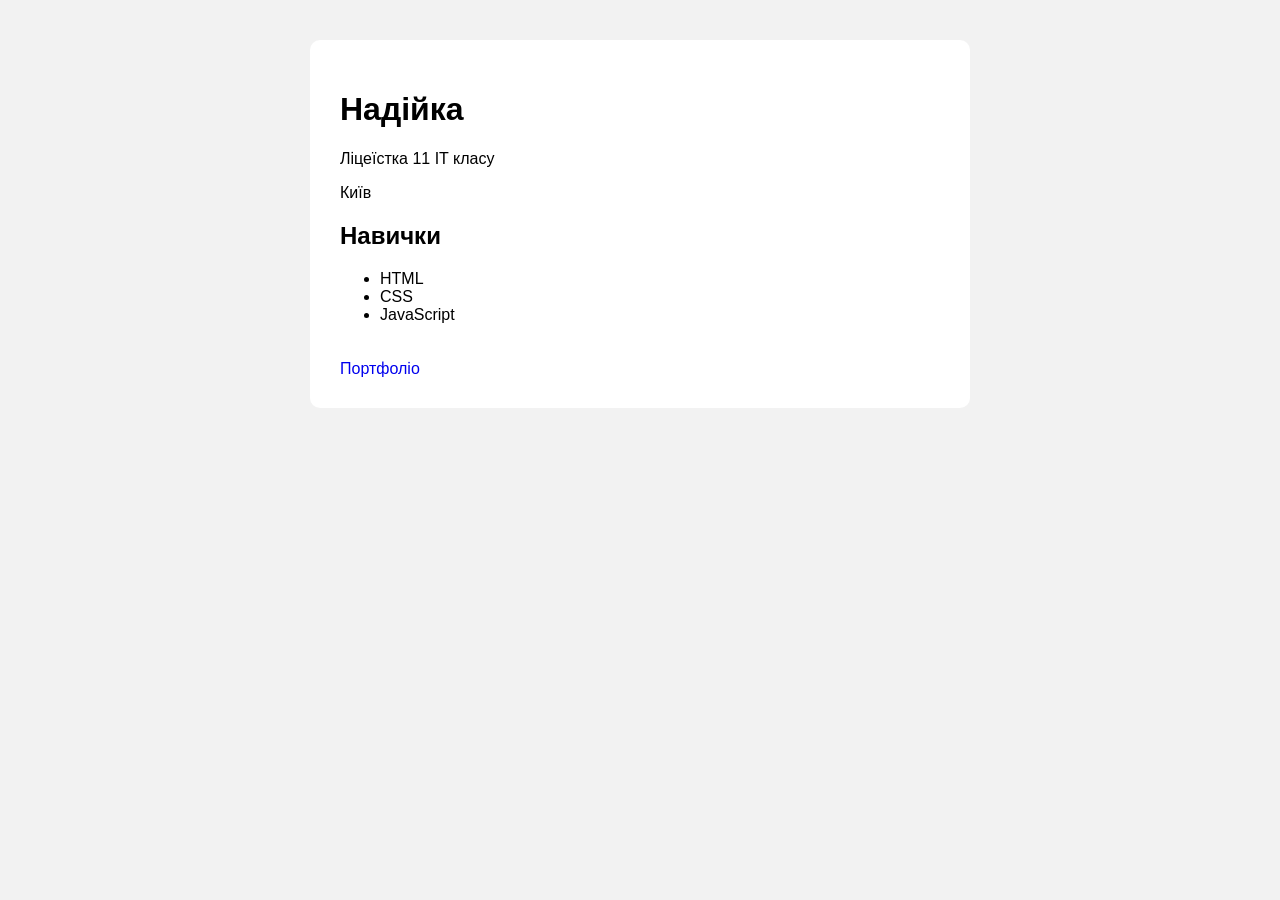
<file: pair13/index.html>
<!DOCTYPE html>
<html lang="en">
<head>
    <meta charset="UTF-8">
    <title>Title</title>
  <link rel="stylesheet" href="style.css">
</head>
<body>
<!--<h1>Надійка</h1>-->
<!--<p>Ліцеїстка 11 класу</p>-->
<!--<ul>-->
<!--  <li>HTML</li>-->
<!--  <li>CSS</li>-->
<!--  <li>JavaScript</li>-->
<!--</ul>-->

<main class="profile">
  <h1 id="profile-name">Ім'я учня</h1>
  <p class="profile-role">Інформація про ліцеїста</p>
  <p id="profile-city">Місто не вказано</p>
  <h2>Навички</h2>
  <ul id="skills-list">
    <li class="skill">Навичка 1</li>
    <li class="skill">Навичка 2</li>
    <li class="skill">Навичка 3</li>
  </ul>
  <a href="#" id="profile-link">Портфоліо</a>
</main>
<script src="script.js"></script>
</body>
</html>
</file>
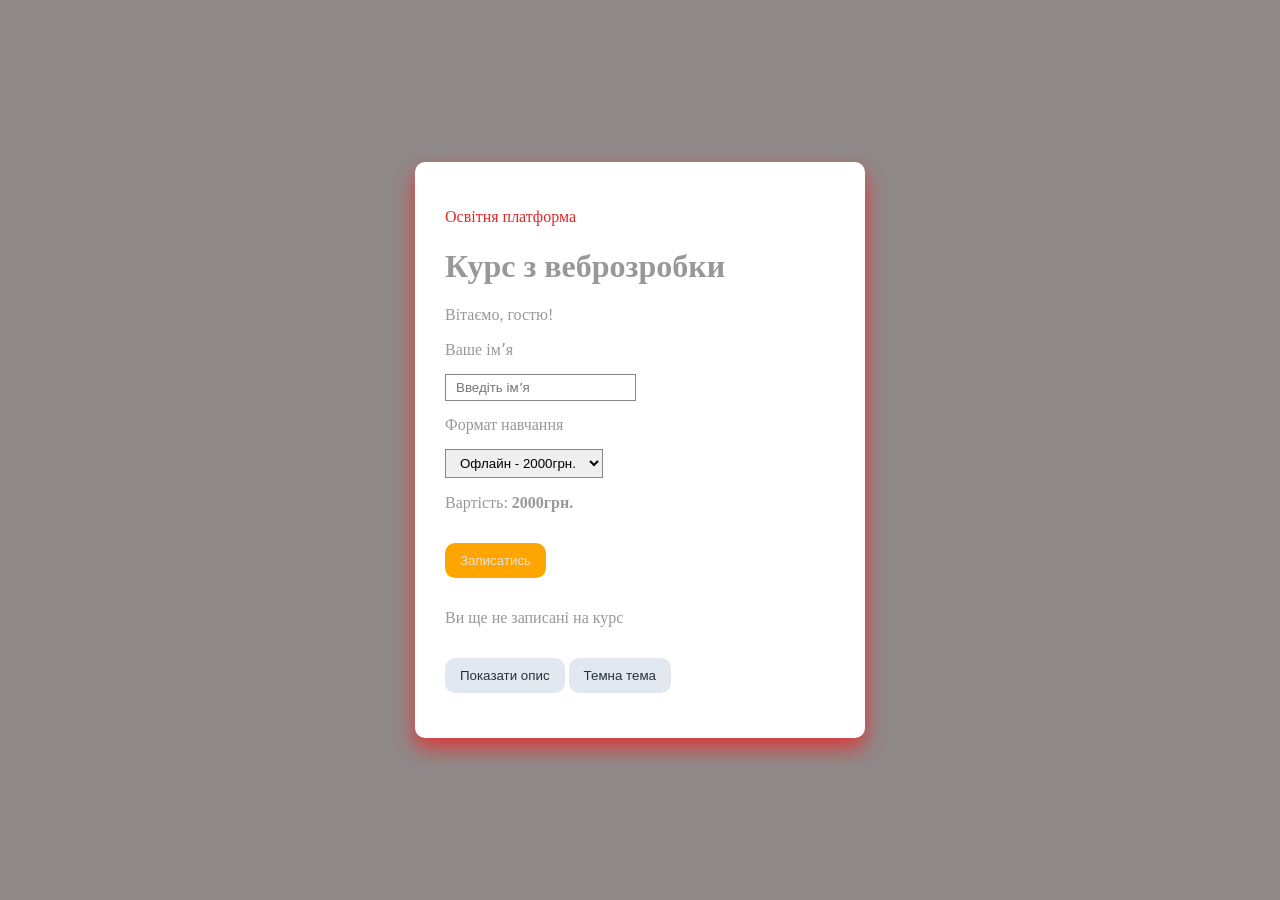
<file: pair14/index.html>
<!DOCTYPE html>
<html lang="en">
<head>
    <meta charset="UTF-8">
    <title>Title</title>
    <link rel="stylesheet" href="style.css">
</head>
<body>
<main class="course-card" id="card">
    <p class="tag">Освітня платформа</p>
    <h1>Курс з веброзробки</h1>
    <p id="welcome">Вітаємо, гостю!</p>

    <label for="studentsName">Ваше імʼя</label>
    <input id="studentsName" type="text" placeholder="Введіть імʼя">

    <label for="format">Формат навчання</label>
    <select id="format">
        <option value="2000">Офлайн - 2000грн.</option>
        <option value="1500">Онлайн - 1500грн.</option>
    </select>
    <p>Вартість: <strong id="price">2000грн.</strong></p>
    <button id="enrollBtn">Записатись</button>
    <p id="status">Ви ще не записані на курс</p>
    <button id = "detailBtn" class="secondary">Показати опис</button>
    <p class="hidden" id="details">Практичний курс з веброзробки</p>
    <button id ="themeBtn" class="secondary">Темна тема</button>
</main>
<script src = "script.js" defer></script>
</body>
</html>
</file>
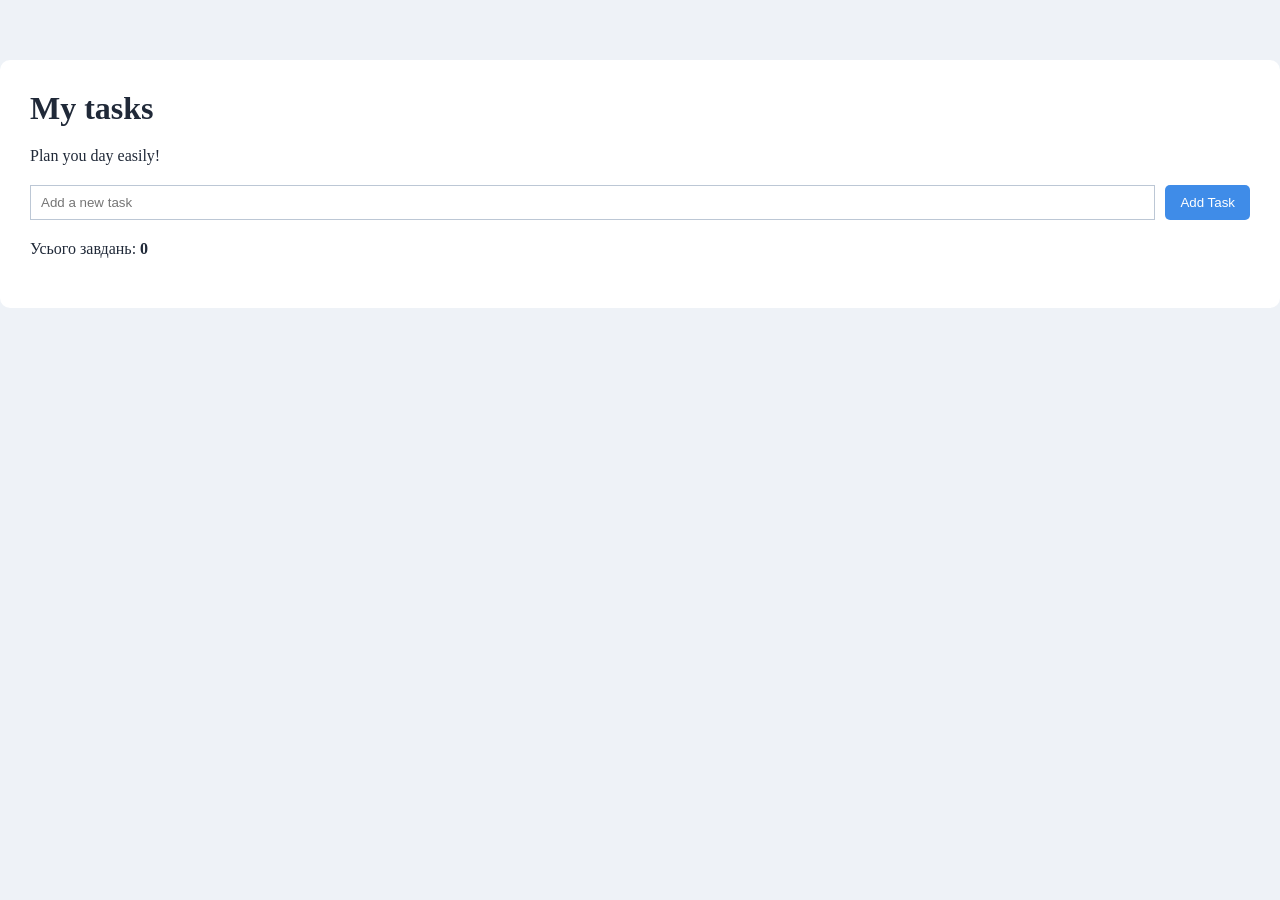
<file: pair15/index.html>
<!DOCTYPE html>
<html lang="en">
<head>
    <meta charset="UTF-8">
    <title>Title</title>
  <link rel="stylesheet" href="style.css">
</head>
<body>
<main class="app">
  <h1>My tasks</h1>
  <p>Plan you day easily!</p>
  <div class="form-row">
    <input id="taskInput" type="text" placeholder="Add a new task">
    <button id="addBtn" type="button">Add Task</button>
  </div>

  <p>Усього завдань: <strong id="taskCounter">0</strong></p>
  <ul id="taskList"></ul>
</main>


<script src="script.js" defer></script>
</body>
</html>
</file>
<file: pair13/style.css>
body{
    font-family: Arial, Helvetica, sans-serif;
    background: #f2f2f2;
    margin: 0;
    padding: 40px;
}
.profile{
    max-width: 600px;
    margin: 0 auto;
    background: #fff;
    padding: 30px;
    border-radius: 10px;
}
.profile a{
    text-decoration: none;
    display: inline-block;
    margin-top: 20px;
}
</file>
<file: pair14/style.css>
*{
    box-sizing: border-box;
}
body{
    margin: 0;
    padding: 0;
    min-height: 100vh;
    display: grid;
    place-items: center;
    font-family: "Kristen ITC", serif;
    background: #8f8989;
    color: #989898;
}
.course-card{
    width: min(450px, 90vh);
    padding: 30px;
    background: #fff;
    border-radius: 10px;
    box-shadow: 0 10px 20px rgb(218, 57, 57);
}
.tag{
    color: #e42727
}
.success{
    color: green;
    font-weight: bold;
}
label{
    display: block;
    margin: 15px 0;
}
input, select{
    border: 1px solid #888787;
    padding: 5px 10px;
}
button{
    margin: 15px 0;
    border: none;
    background: orange;
    color: #e3e3e3;
    cursor: pointer;
    padding: 10px 15px;
    border-radius: 10px;
}
.secondary{
    background: #e2e8f0;
    color: #243041;
}
.hidden{
    display: none;
}
.success{
    color: #147d43;
    font-weight: bold;
}
.dark{
    background: #243041;
    color: #fdfdfd;
}
.dark .secondary{
    background: #475569;
    color: #fff;
}
</file>
<file: pair15/style.css>
*{
    box-sizing: border-box;
    margin: 0;
    padding: 0;
    list-style: none;
}

body{
    background:#eef2f7;
    color: #202938
}
.app{
    max-width: 6600px;
    margin: 60px auto;
    padding: 30px;
    background: #fff;
    border-radius: 10px;
    display: flex;
    flex-direction: column;
    row-gap: 20px;
}
.form-row{
    display: flex;
    gap: 10px;
}
input{
    flex: 1;
    min-width: 0;
    padding: 5px 10px;
    border: 1px solid #bcc7d5;
}
button{
    padding: 10px 15px;
    border: none;
    border-radius: 5px;
    background: #3f8ce8;
    color: #fff;
    cursor: pointer;
}
.task{
    display: flex;
    align-items: center;
    gap: 10px;
    padding: 10px 0;
    border: 1px solid #bcc7d5;
}
.task-text{
    flex: 1;
    overflow-wrap: anywhere
}
.task.done .task-text{
    text-decoration: line-through;
    color: #29dd5d;
}
.edit-btn{
    background: #e8e138;
}
.delete-btn{
    background: #e74c3c;
}
</file>
